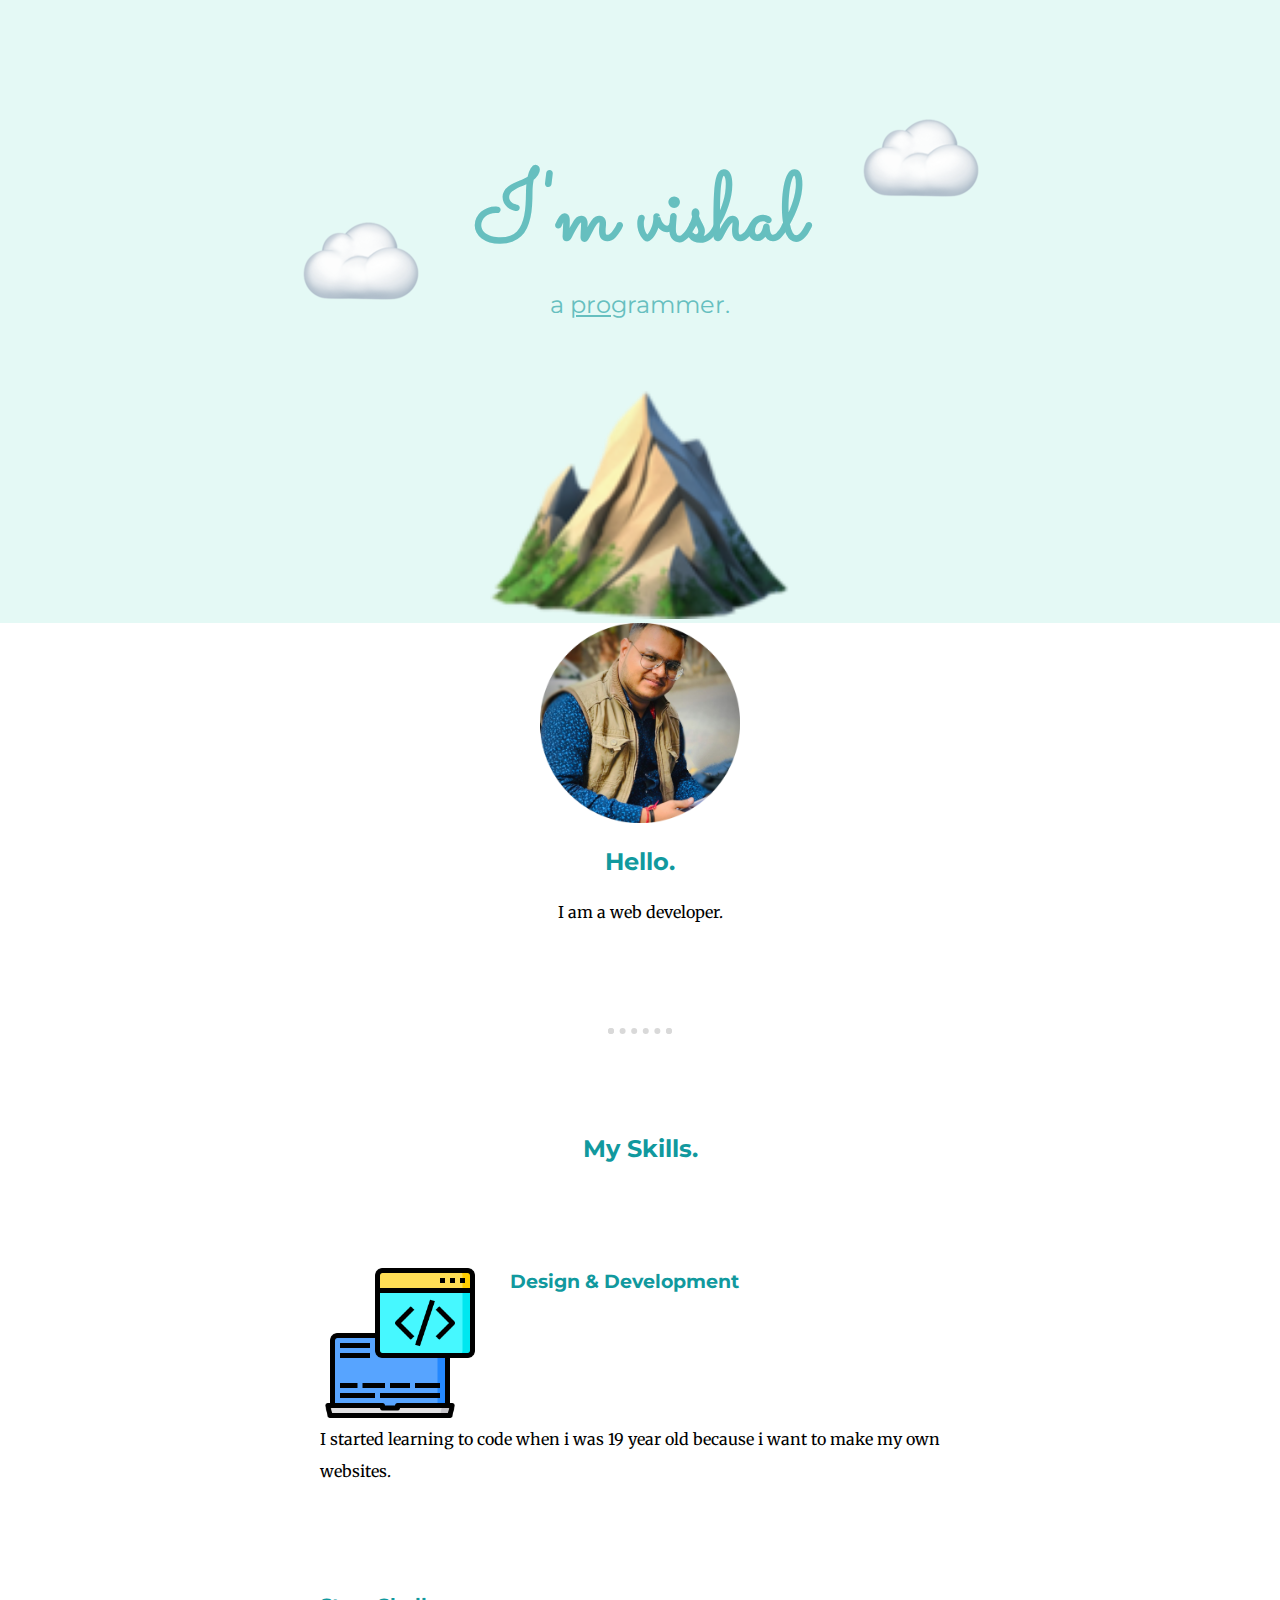
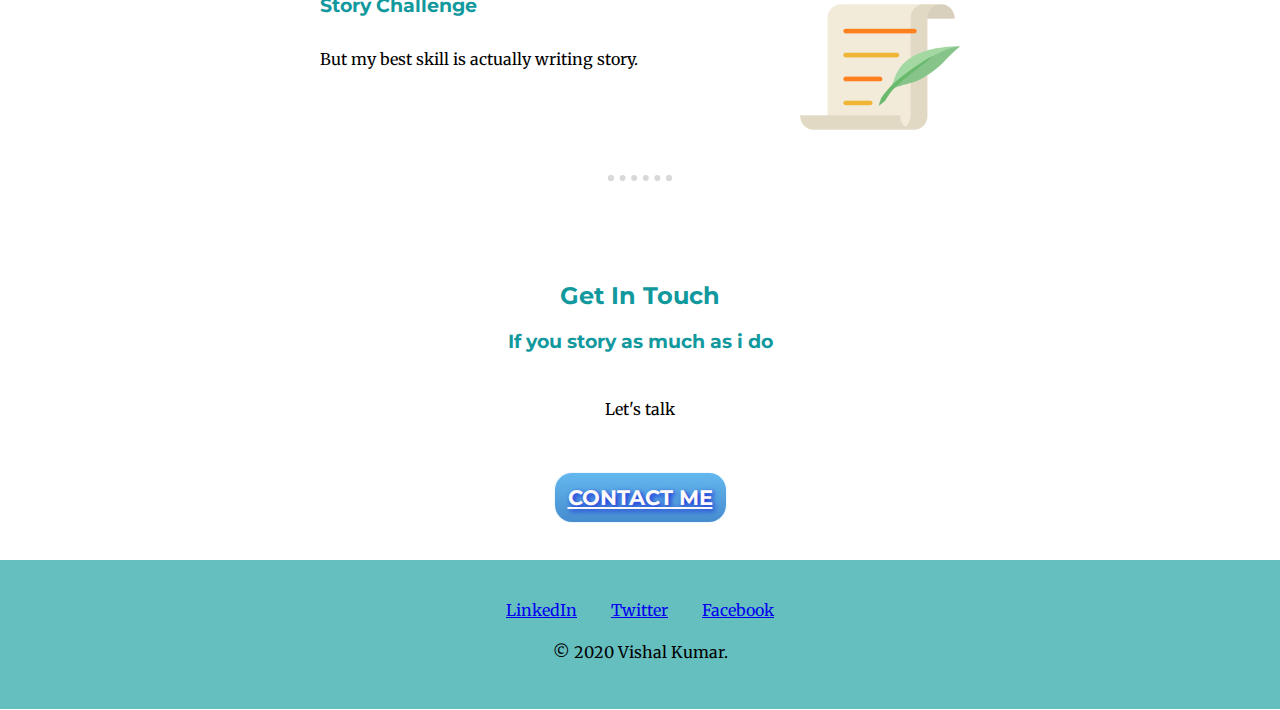
<file: index.html>
<!DOCTYPE html>
<html lang="en" dir="ltr">
  <head>
    <meta charset="utf-8">
    <title>VISHAL KUMAR</title>
    <link rel="stylesheet" href="css/style.css">
    <link rel="icon" href="favicon.ico">
    <link href="https://fonts.googleapis.com/css2?family=Merriweather:wght@700&family=Montserrat:wght@500&family=Sacramento&display=swap" rel="stylesheet">
  </head>
  <body>
    <div class="top-container">
      <img class="top-cloud2" src="images/cloud2.png" alt="cloud2-img">
      <h1>I'm vishal</h1>
      <h4>a
        <span class="pro">pro</span>grammer.</h4>
      <img class="bottom-cloud2" src="images/cloud2.png" alt="cloud2-img" >
      <img src="images/mountain2.png" alt="" height="300px" width="300px">
    </div>
    <div class="middle-container">
      <div class="profile">
        <img src="images/vishal.png" alt="" height="200px" width="200px">
        <h2>Hello.</h2>
        <p class="intro">I am a web developer.</p>
      </div>
      <hr>
      <div class="skills">
        <h2>My Skills.</h2>
        <div class="skill-row">
          <img class="development-img" src="images/development.png" alt="">
          <h3>Design & Development</h3>
          <p class="development-skill-discription">I started learning to code when i was 19 year old because i want to make my own websites. </p>
        </div>
        <div class="skill-row">
          <img class="script-img" src="images/script.png" alt="">
          <h3>Story Challenge</h3>
          <p class="script-skill-discription">But my best skill is actually writing story.</p>
        </div>
      </div>
      <hr>
      <div class="contact-me">
        <h2>Get In Touch</h2>
        <h3>If you story as much as i do</h3>
        <p class="contact-message">Let's talk</p>
        <a class="btn" href="mailto:bentenstion@gmail.com">CONTACT ME</a>
      </div>
    </div>


    <div class="bottom-container">
      <a class="footer-link" href="https://www.linkedin.com/">LinkedIn</a>
      <a class="footer-link" href="https://twitter.com/">Twitter</a>
      <a class="footer-link" href="https://www.facebook.com/">Facebook</a>
      <p>© 2020 Vishal Kumar.</p>
    </div>


  </body>
</html>
</file>
<file: css/style.css>
body {
  margin: 0;
  text-align: center;
  font-family: 'Merriweather', serif;
}

h1 {
  margin: 50px auto 0 auto;
  font-family: 'Sacramento', cursive;
  font-size: 6rem;
  color: #66BFBF;
}

h2 {
  font-family: 'Montserrat', sans-serif;
  color: #11999E;
}

h3 {
  font-family: 'Montserrat', sans-serif;
  color: #11999E;
}

h4 {
  font-family: 'Montserrat', sans-serif;
  font-size: 1.5rem;
  margin: 0px auto 0 auto;
  color: #66BFBF;
  font-weight: normal;
}

p {
  line-height: 2;
}

hr {
  border: dotted #d9d9d9 6px;
  border-bottom: none;
  width: 4%;
  margin: 100px auto;
}

.top-container {
  background-color: #E4F9F5;
  position: relative;
  padding-top: 100px;
}

.bottom-container {
  background-color: #66BFBF;
  margin-top: 50px;
  padding-top: 40px;
  padding-bottom: 25px;
  margin-bottom: 1px;
}

a {
  padding-left: 15px;
  padding-right: 15px;
}

.skill-row {
  width: 50%;
  margin: 100px auto 100px auto;
  text-align: left;
  line-height: 2;
}

.pro {
  text-decoration: underline;
}

.intro {
  width: 30%;
  margin: auto;
}

.contact-message {
  width: 40%;
  margin: 40px auto 60px;
}

.top-cloud2 {
  position: absolute;
  right: 300px;
  top: 100px;
}

.bottom-cloud2 {
  position: absolute;
  left: 300px;
  bottom: 300px;
}

.development-img {
  width: 25%;
  float: left;
  margin-right: 30px;
}

.script-img {
  width: 25%;
  float: right;
  margin-left: 30px;
}

.btn {
  font-family: 'Montserrat', sans-serif;
  font-weight: bold;
  color: #FFFAFA !important;
  font-size: 21px;
  text-shadow: 2px 2px 5px #1421DE;
  box-shadow: 0px 0px 2px #BEE2F9;
  padding: 12px 13px;
  -moz-border-radius: 17px;
  -webkit-border-radius: 17px;
  border-radius: 17px;
  background: #63B8EE;
  background: linear-gradient(top,  #63B8EE,  #468CCF);
  background: -ms-linear-gradient(top,  #63B8EE,  #468CCF);
  background: -webkit-gradient(linear, left top, left bottom, from(#63B8EE), to(#468CCF));
  background: -moz-linear-gradient(top,  #63B8EE,  #468CCF);
}
.btn:hover {
  color: #161B9E !important;
  background: #468CCF;
  background: linear-gradient(top,  #468CCF,  #63B8EE);
  background: -ms-linear-gradient(top,  #468CCF,  #63B8EE);
  background: -webkit-gradient(linear, left top, left bottom, from(#468CCF), to(#63B8EE));
  background: -moz-linear-gradient(top,  #468CCF,  #63B8EE);
}
.development-skill-discription {
  clear: left;
}

.script-skill-discription {

}
</file>
